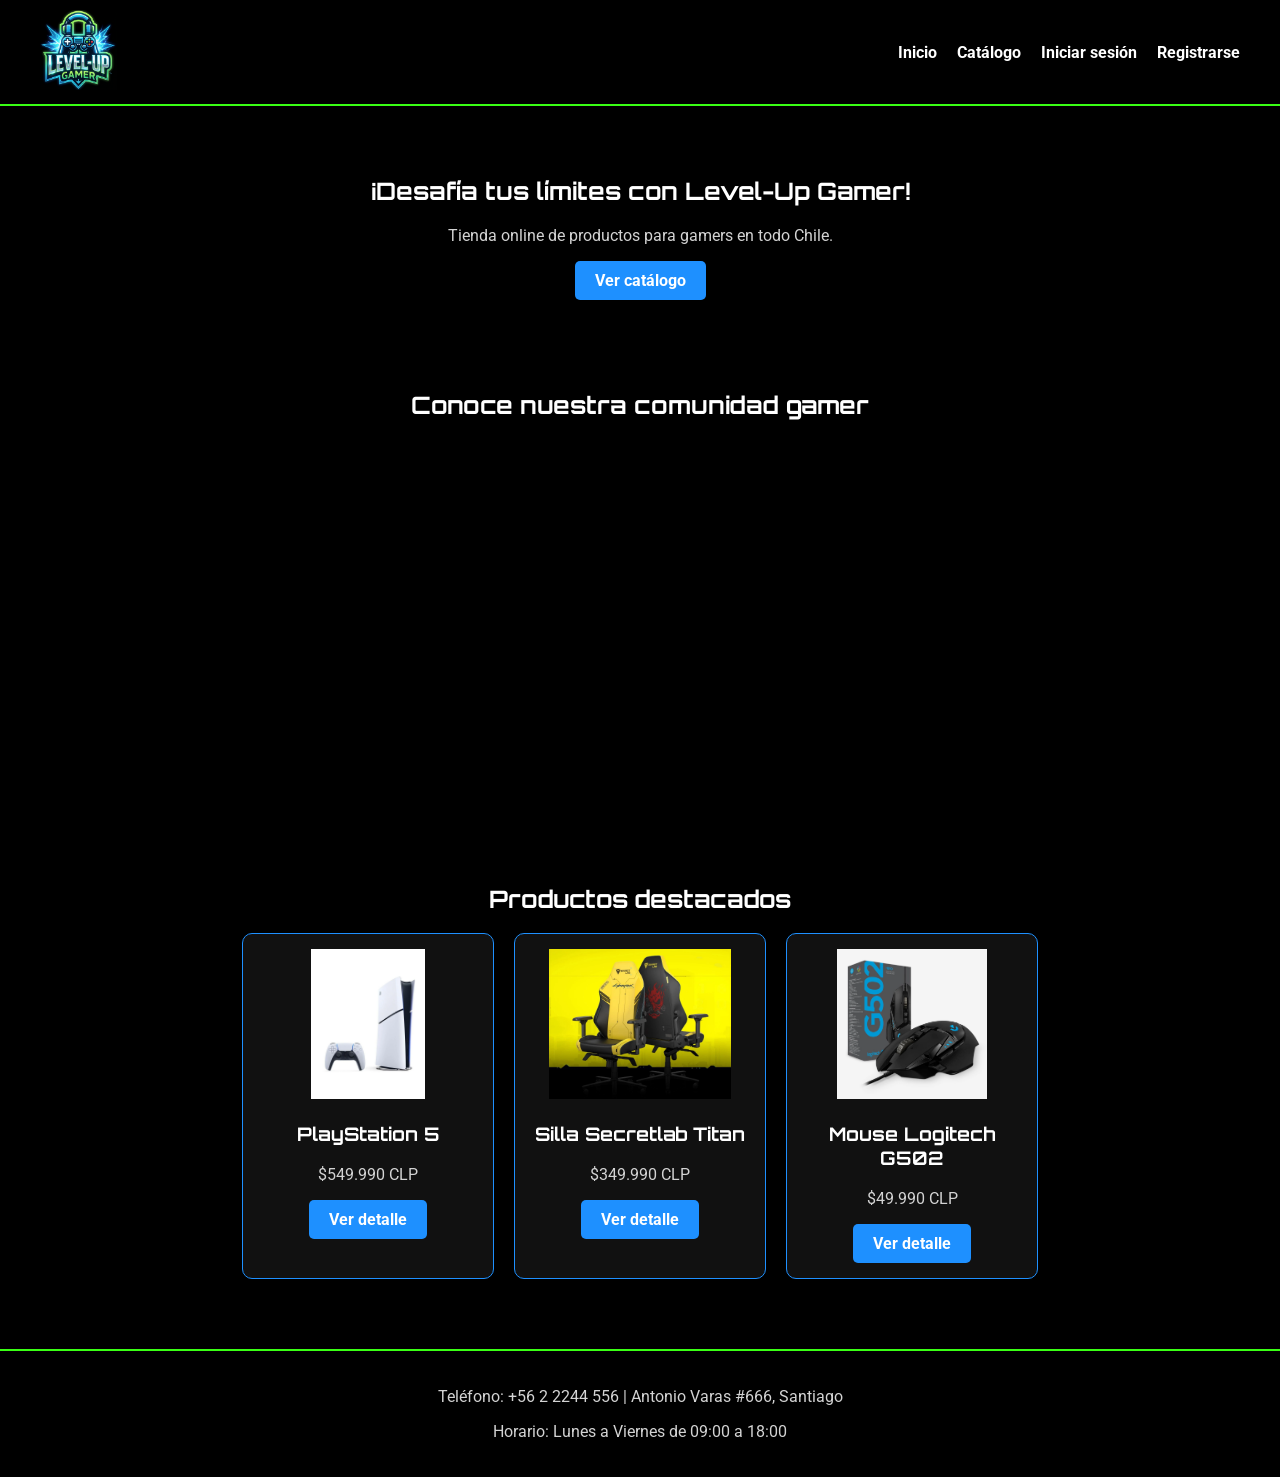
<file: index.html>
<!DOCTYPE html>
<html lang="en">
<head>
    <meta charset="UTF-8">
    <meta name="viewport" content="width=device-width, initial-scale=1.0">
    <title>Level-UP</title>
    <link rel="stylesheet" href="assets/style.css">
    <link rel="preconnect" href="https://fonts.googleapis.com">
    <link rel="preconnect" href="https://fonts.gstatic.com" crossorigin>
    <link href="https://fonts.googleapis.com/css2?family=Orbitron:wght@400;700&family=Roboto:wght@400;700&display=swap" rel="stylesheet">
</head>
<body>
    <header>
        <a href="index.html" class="logo">
            <img src="assets/img/Gemini_Generated_Image_6uzpw96uzpw96uzp.jpg" alt="Logo Level-Up Gamer">
        </a>
        <nav>
            <ul>
                <li><a href="index.html">Inicio</a></li>
                <li><a href="catalogo.html">Catálogo</a></li>
                <li><a href="login.html">Iniciar sesión</a></li>
                <li><a href="registro.html">Registrarse</a></li>
            </ul>
        </nav>
    </header>

    <main>
        <section class="frase">
            <h1>¡Desafía tus límites con Level-Up Gamer!</h1>
            <p>Tienda online de productos para gamers en todo Chile.</p>
            <a href="catalogo.html" class="btn">Ver catálogo</a>
        </section>

        <section class="video-section">
            <h2>Conoce nuestra comunidad gamer</h2>
            <iframe src="https://www.youtube.com/embed/p3qQr8kYfPQ" title="Video Level-Up Gamer" allowfullscreen></iframe>
        </section>

        <section>
            <h2>Productos destacados</h2>
            <div class="productos">
                <article class="producto">
                    <img src="assets/img/ps5.jpg" alt="PlayStation 5">
                    <h3>PlayStation 5</h3>
                    <p>$549.990 CLP</p>
                    <a class="btn" href="producto.html?nombre=PlayStation%205&precio=549990&imagen=assets/img/ps5.jpg">Ver detalle</a>
                </article>
                <article class="producto">
                    <img src="assets/img/silla-secretlab.jpg" alt="Silla Gamer Secretlab Titan">
                    <h3>Silla Secretlab Titan</h3>
                    <p>$349.990 CLP</p>
                    <a class="btn" href="producto.html?nombre=Silla%20Secretlab%20Titan&precio=349990&imagen=assets/img/silla-secretlab.jpg">Ver detalle</a>
                </article>
                <article class="producto">
                    <img src="assets/img/mouse-logitech.webp" alt="Mouse Gamer Logitech G502 HERO">
                    <h3>Mouse Logitech G502</h3>
                    <p>$49.990 CLP</p>
                    <a class="btn" href="producto.html?nombre=Mouse%20Logitech%20G502&precio=49990&imagen=assets/img/mouse-logitech.webp">Ver detalle</a>
                </article>
            </div>
        </section>
    </main>

    <footer>
        <p>Teléfono: +56 2 2244 556 | Antonio Varas #666, Santiago</p>
        <p>Horario: Lunes a Viernes de 09:00 a 18:00</p>
    </footer>

    
    
</body>
</html>
</file>
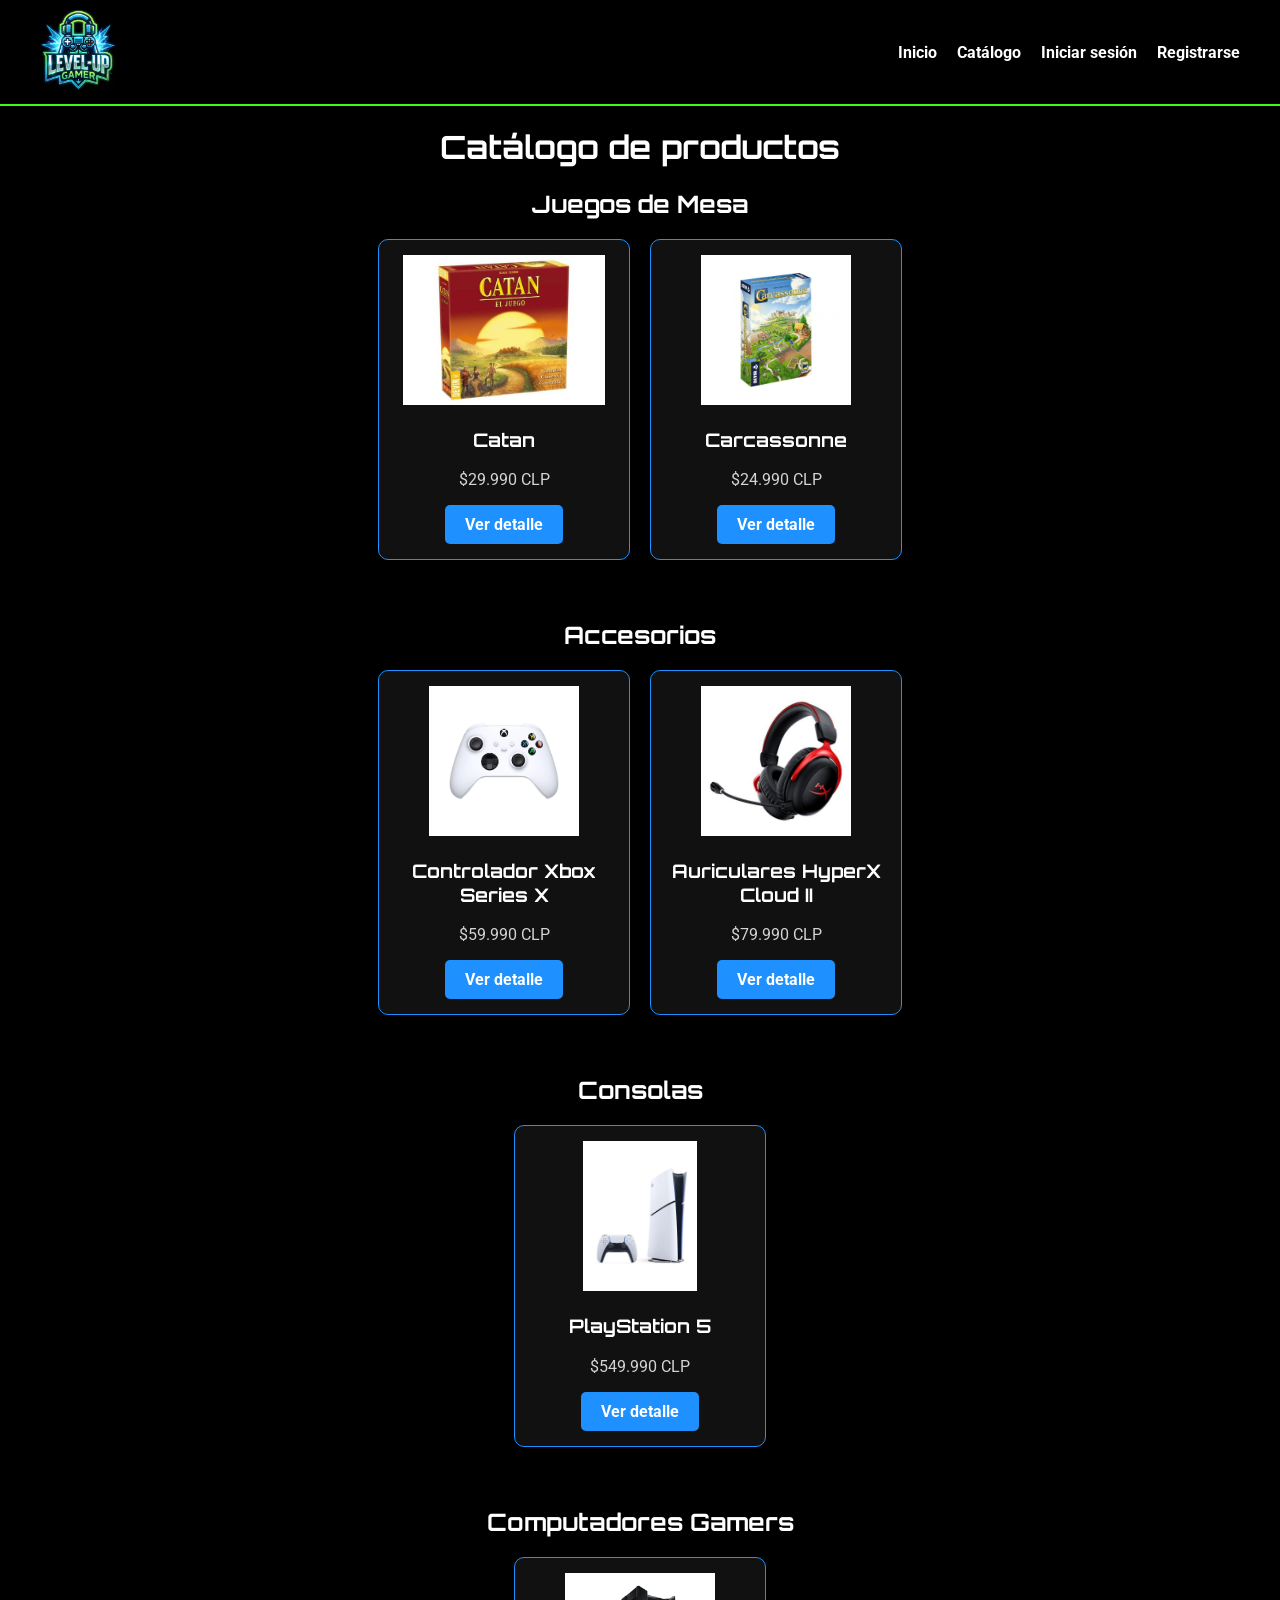
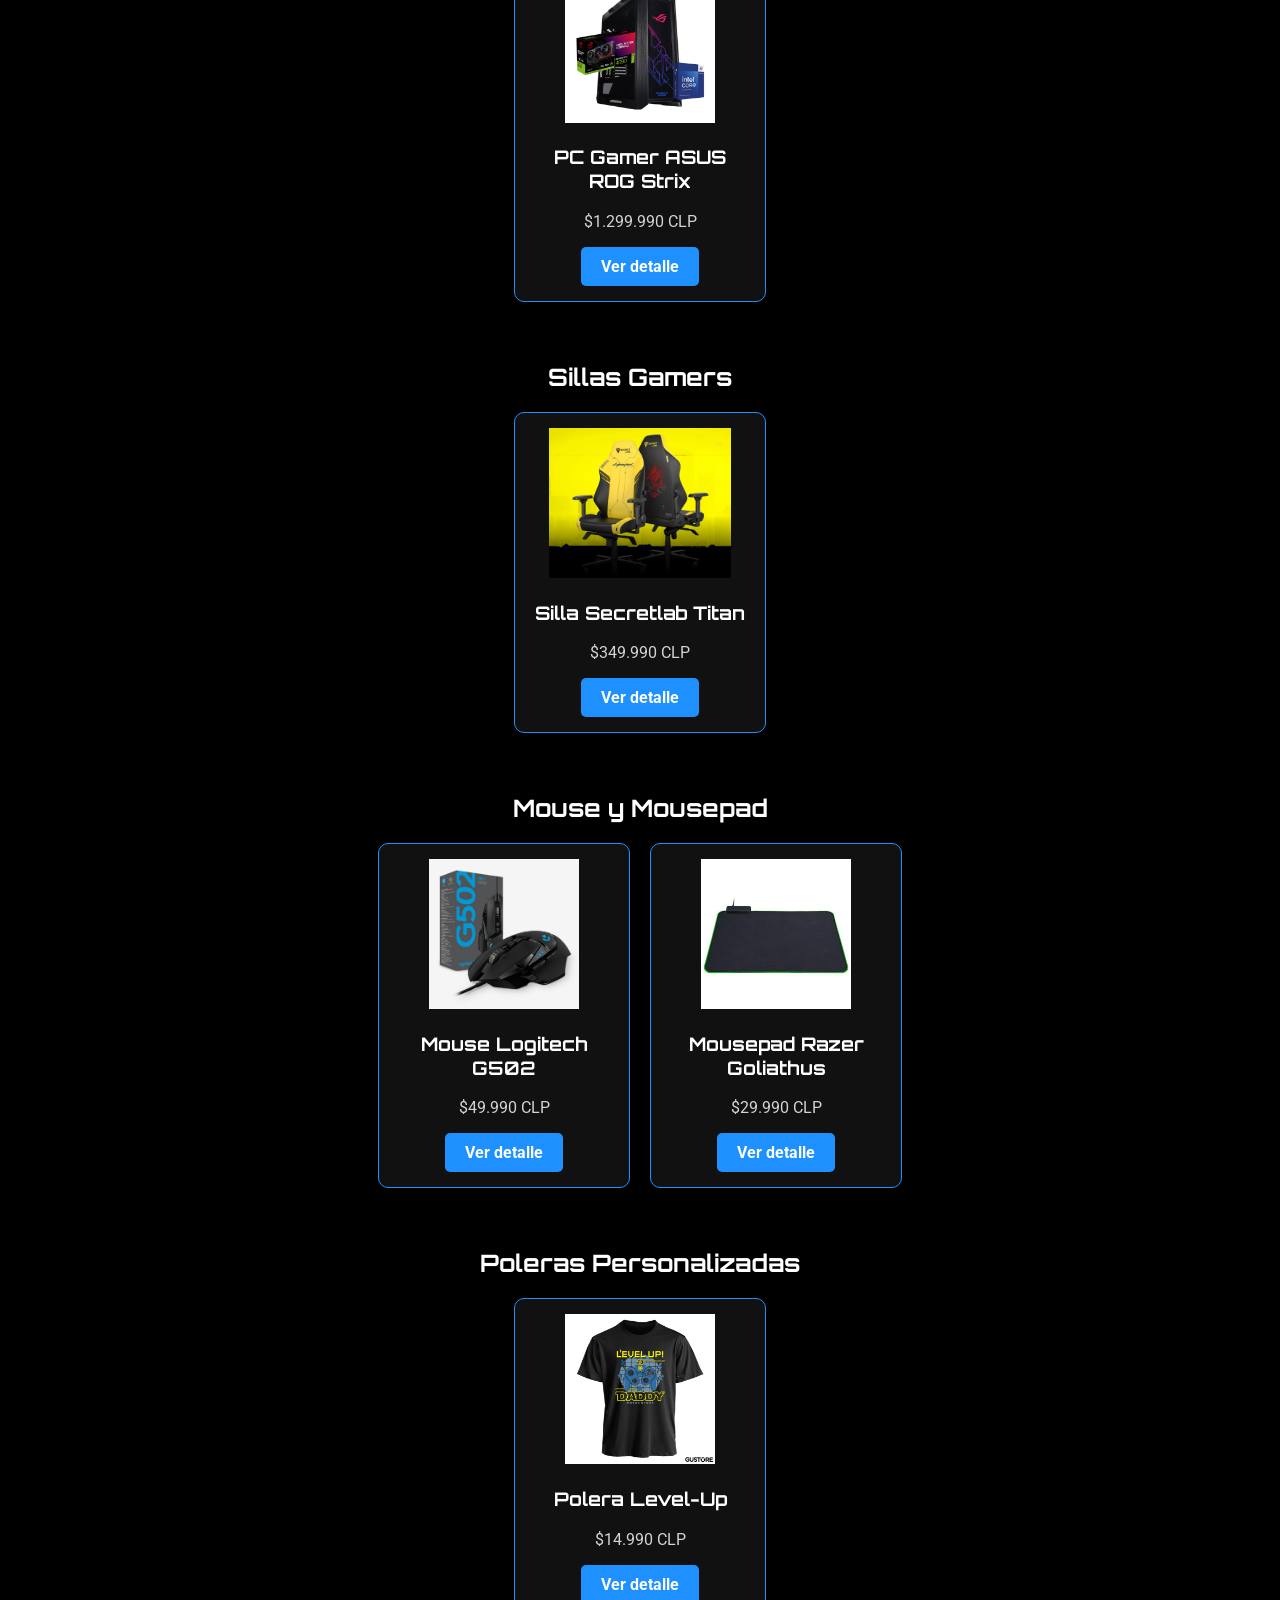
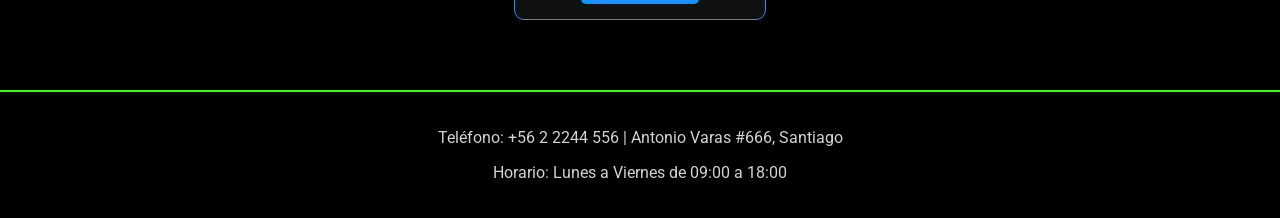
<file: catalogo.html>
<!DOCTYPE html>
<html lang="en">
<head>
    <meta charset="UTF-8">
    <meta name="viewport" content="width=device-width, initial-scale=1.0">
    <title>Catalogo</title>
    <link rel="stylesheet" href="assets/style.css">
    <link rel="preconnect" href="https://fonts.googleapis.com">
    <link rel="preconnect" href="https://fonts.gstatic.com" crossorigin>
    <link href="https://fonts.googleapis.com/css2?family=Orbitron:wght@400;700&family=Roboto:wght@400;700&display=swap" rel="stylesheet">
</head>
<body>

    <header>
        <a href="index.html" class="logo">
            <img src="assets/img/Gemini_Generated_Image_6uzpw96uzpw96uzp.jpg" alt="Logo Level-Up Gamer">
        </a>
        <nav>
            <ul>
                <li><a href="index.html">Inicio</a></li>
                <li><a href="catalogo.html">Catálogo</a></li>
                <li><a href="login.html">Iniciar sesión</a></li>
                <li><a href="registro.html">Registrarse</a></li>
            </ul>
        </nav>
    </header>

    <main>
        <h1>Catálogo de productos</h1>

        <section>
            <h2>Juegos de Mesa</h2>
            <div class="productos">
                <article class="producto">
                    <img src="assets/img/catan.jpg" alt="Catan">
                    <h3>Catan</h3>
                    <p>$29.990 CLP</p>
                    <a class="btn" href="producto.html?nombre=Catan&precio=29990&imagen=assets/img/catan.jpg">Ver detalle</a>
                </article>
                <article class="producto">
                    <img src="assets/img/carcassonne.jpg" alt="Carcassonne">
                    <h3>Carcassonne</h3>
                    <p>$24.990 CLP</p>
                    <a class="btn" href="producto.html?nombre=Carcassonne&precio=24990&imagen=assets/img/carcassonne.jpg">Ver detalle</a>
                </article>
            </div>
        </section>

        <section>
            <h2>Accesorios</h2>
            <div class="productos">
                <article class="producto">
                    <img src="assets/img/xbox-control.jpg" alt="Controlador Xbox Series X">
                    <h3>Controlador Xbox Series X</h3>
                    <p>$59.990 CLP</p>
                    <a class="btn" href="producto.html?nombre=Controlador%20Xbox%20Series%20X&precio=59990&imagen=assets/img/xbox-control.jpg">Ver detalle</a>
                </article>
                <article class="producto">
                    <img src="assets/img/hyperx-cloud2.jpg" alt="Auriculares HyperX Cloud II">
                    <h3>Auriculares HyperX Cloud II</h3>
                    <p>$79.990 CLP</p>
                    <a class="btn" href="producto.html?nombre=Auriculares%20HyperX%20Cloud%20II&precio=79990&imagen=assets/img/hyperx-cloud2.jpg">Ver detalle</a>
                </article>
            </div>
        </section>

        <section>
            <h2>Consolas</h2>
            <div class="productos">
                <article class="producto">
                    <img src="assets/img/ps5.jpg" alt="PlayStation 5">
                    <h3>PlayStation 5</h3>
                    <p>$549.990 CLP</p>
                    <a class="btn" href="producto.html?nombre=PlayStation%205&precio=549990&imagen=assets/img/ps5.jpg">Ver detalle</a>
                </article>
            </div>
        </section>

        <section>
            <h2>Computadores Gamers</h2>
            <div class="productos">
                <article class="producto">
                    <img src="assets/img/pc-rog-strix.jpg" alt="PC Gamer ASUS ROG Strix">
                    <h3>PC Gamer ASUS ROG Strix</h3>
                    <p>$1.299.990 CLP</p>
                    <a class="btn" href="producto.html?nombre=PC%20Gamer%20ASUS%20ROG%20Strix&precio=1299990&imagen=assets/img/pc-rog-strix.jpg">Ver detalle</a>
                </article>
            </div>
        </section>

        <section>
            <h2>Sillas Gamers</h2>
            <div class="productos">
                <article class="producto">
                    <img src="assets/img/silla-secretlab.jpg" alt="Silla Gamer Secretlab Titan">
                    <h3>Silla Secretlab Titan</h3>
                    <p>$349.990 CLP</p>
                    <a class="btn" href="producto.html?nombre=Silla%20Secretlab%20Titan&precio=349990&imagen=assets/img/silla-secretlab.jpg">Ver detalle</a>
                </article>
            </div>
        </section>

        <section>
            <h2>Mouse y Mousepad</h2>
            <div class="productos">
                <article class="producto">
                    <img src="assets/img/mouse-logitech.webp" alt="Mouse Gamer Logitech G502 HERO">
                    <h3>Mouse Logitech G502</h3>
                    <p>$49.990 CLP</p>
                    <a class="btn" href="producto.html?nombre=Mouse%20Logitech%20G502&precio=49990&imagen=assets/img/mouse-logitech.webp">Ver detalle</a>
                </article>
                <article class="producto">
                    <img src="assets/img/mousepad-razer.jpg" alt="Mousepad Razer Goliathus Extended Chroma">
                    <h3>Mousepad Razer Goliathus</h3>
                    <p>$29.990 CLP</p>
                    <a class="btn" href="producto.html?nombre=Mousepad%20Razer%20Goliathus&precio=29990&imagen=assets/img/mousepad-razer.jpg">Ver detalle</a>
                </article>
            </div>
        </section>

        <section>
            <h2>Poleras Personalizadas</h2>
            <div class="productos">
                <article class="producto">
                    <img src="assets/img/polera-levelup.jpg" alt="Polera Gamer Personalizada Level-Up">
                    <h3>Polera Level-Up</h3>
                    <p>$14.990 CLP</p>
                    <a class="btn" href="producto.html?nombre=Polera%20Level-Up&precio=14990&imagen=assets/img/polera-levelup.jpg">Ver detalle</a>
                </article>
            </div>
        </section>
    </main>

    <footer>
        <p>Teléfono: +56 2 2244 556 | Antonio Varas #666, Santiago</p>
        <p>Horario: Lunes a Viernes de 09:00 a 18:00</p>
    </footer>
    
</body>
</html>
</file>
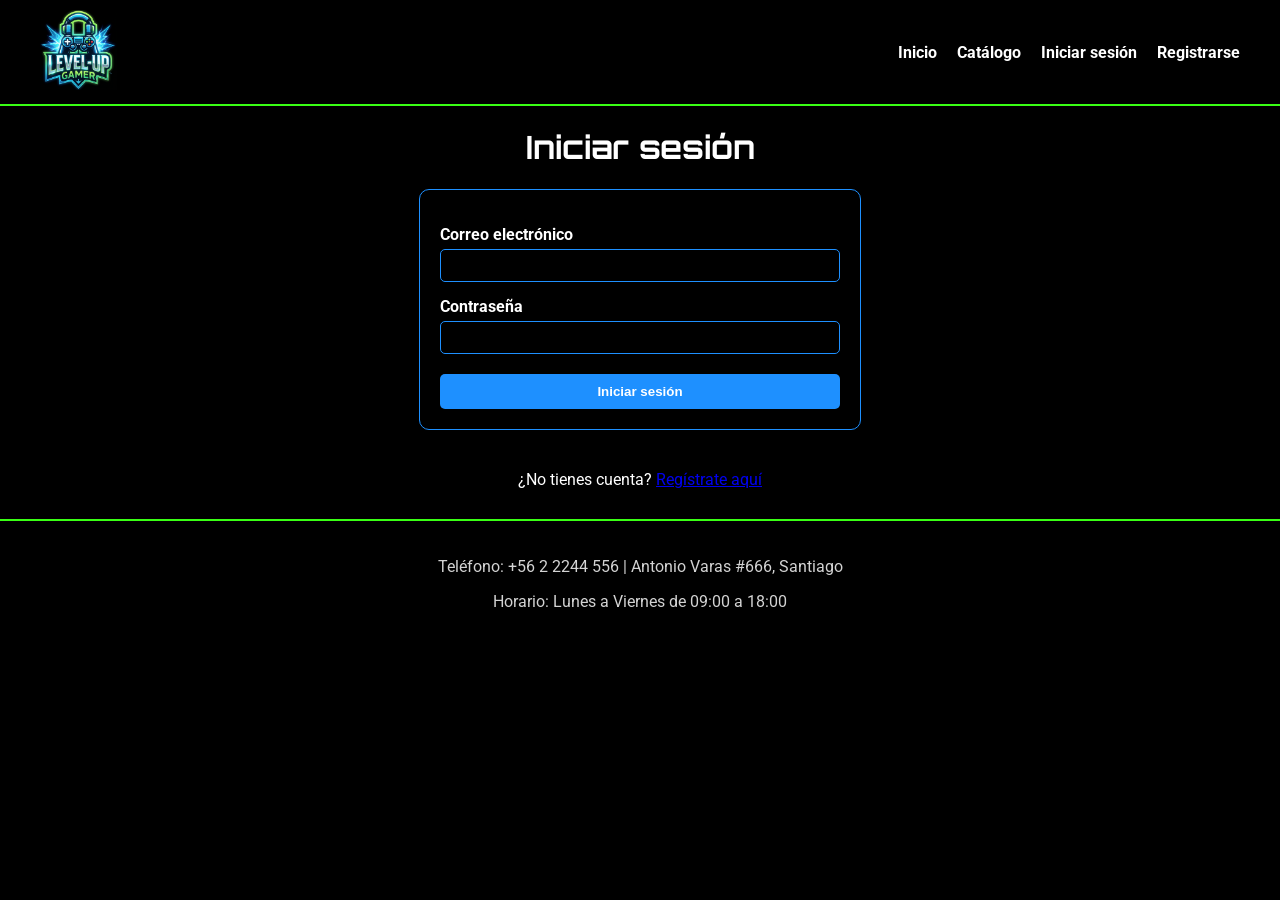
<file: login.html>
<!DOCTYPE html>
<html lang="es">
<head>
    <meta charset="UTF-8">
    <meta name="viewport" content="width=device-width, initial-scale=1.0">
    <title>Iniciar sesión - Level-Up Gamer</title>
    <link rel="stylesheet" href="assets/style.css">
    <link rel="preconnect" href="https://fonts.googleapis.com">
    <link rel="preconnect" href="https://fonts.gstatic.com" crossorigin>
    <link href="https://fonts.googleapis.com/css2?family=Orbitron:wght@400;700&family=Roboto:wght@400;700&display=swap" rel="stylesheet">
</head>
<body>

    <header>
        <a href="index.html" class="logo">
            <img src="assets/img/Gemini_Generated_Image_6uzpw96uzpw96uzp.jpg" alt="Logo Level-Up Gamer">
        </a>
        <nav>
            <ul>
                <li><a href="index.html">Inicio</a></li>
                <li><a href="catalogo.html">Catálogo</a></li>
                <li><a href="login.html">Iniciar sesión</a></li>
                <li><a href="registro.html">Registrarse</a></li>
            </ul>
        </nav>
    </header>

    <main>
        <h1>Iniciar sesión</h1>

        <form class="formulario" id="formularioLogin" onsubmit="return validarLogin()">
            <label for="email">Correo electrónico</label>
            <input type="email" id="email" name="email" autocomplete="email">
            <p class="error" id="error_email">Ingresa un correo electrónico válido.</p>

            <label for="password">Contraseña</label>
            <input type="password" id="password" name="password" autocomplete="current-password">
            <p class="error" id="error_password">La contraseña no puede estar vacía.</p>

            <button type="submit" class="btn">Iniciar sesión</button>
            <p class="exito" id="mensajeExito">¡Inicio de sesión exitoso!</p>
        </form>

        <p style="text-align:center;">¿No tienes cuenta? <a href="registro.html">Regístrate aquí</a></p>
    </main>

    <footer>
        <p>Teléfono: +56 2 2244 556 | Antonio Varas #666, Santiago</p>
        <p>Horario: Lunes a Viernes de 09:00 a 18:00</p>
    </footer>

    <script src="assets/js/login.js"></script>
</body>
</html>
</file>
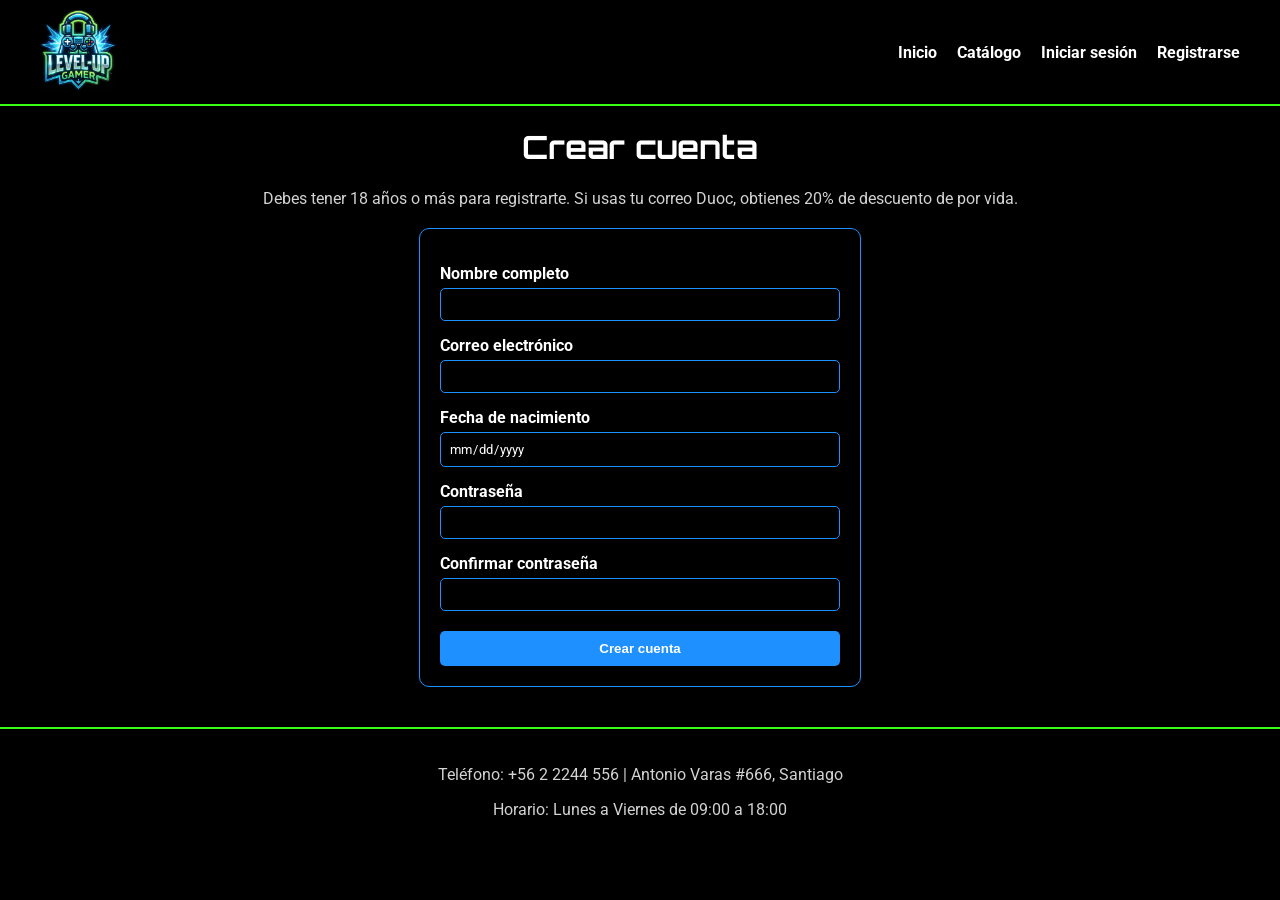
<file: registro.html>
<!DOCTYPE html>
<html lang="es">
<head>
    <meta charset="UTF-8">
    <meta name="viewport" content="width=device-width, initial-scale=1.0">
    <title>Crear cuenta - Level-Up Gamer</title>
    <link rel="stylesheet" href="assets/style.css">
    <link rel="preconnect" href="https://fonts.googleapis.com">
    <link rel="preconnect" href="https://fonts.gstatic.com" crossorigin>
    <link href="https://fonts.googleapis.com/css2?family=Orbitron:wght@400;700&family=Roboto:wght@400;700&display=swap" rel="stylesheet">
</head>
<body>

    <header>
        <a href="index.html" class="logo">
            <img src="assets/img/Gemini_Generated_Image_6uzpw96uzpw96uzp.jpg" alt="Logo Level-Up Gamer">
        </a>
        <nav>
            <ul>
                <li><a href="index.html">Inicio</a></li>
                <li><a href="catalogo.html">Catálogo</a></li>
                <li><a href="login.html">Iniciar sesión</a></li>
                <li><a href="registro.html">Registrarse</a></li>
            </ul>
        </nav>
    </header>

    <main>
        <h1>Crear cuenta</h1>
        <p style="text-align:center; color:#D3D3D3;">Debes tener 18 años o más para registrarte. Si usas tu correo Duoc, obtienes 20% de descuento de por vida.</p>

        <form class="formulario" id="formularioRegistro" onsubmit="return validarRegistro()">
            <label for="nombreCompleto">Nombre completo</label>
            <input type="text" id="nombreCompleto" name="nombreCompleto" autocomplete="name">
            <p class="error" id="error_nombre">El nombre debe tener entre 2 y 100 caracteres.</p>

            <label for="email">Correo electrónico</label>
            <input type="email" id="email" name="email" autocomplete="email">
            <p class="error" id="error_email">Ingresa un correo electrónico válido.</p>

            <label for="fechaNacimiento">Fecha de nacimiento</label>
            <input type="date" id="fechaNacimiento" name="fechaNacimiento" autocomplete="bday">
            <p class="error" id="error_fecha">Debes tener 18 años o más para registrarte.</p>

            <label for="password">Contraseña</label>
            <input type="password" id="password" name="password" autocomplete="new-password">
            <p class="error" id="error_password">La contraseña debe tener al menos 6 caracteres.</p>

            <label for="confirmarPassword">Confirmar contraseña</label>
            <input type="password" id="confirmarPassword" name="confirmarPassword" autocomplete="new-password">
            <p class="error" id="error_confirmar">Las contraseñas no coinciden.</p>

            <button type="submit" class="btn">Crear cuenta</button>
            <p class="exito" id="mensajeExito">¡Cuenta creada con éxito!</p>
            <p class="exito" id="mensajeDescuento">Tienes 20% de descuento de por vida por registrarte con correo Duoc.</p>
        </form>
    </main>

    <footer>
        <p>Teléfono: +56 2 2244 556 | Antonio Varas #666, Santiago</p>
        <p>Horario: Lunes a Viernes de 09:00 a 18:00</p>
    </footer>

    <script src="assets/js/registro.js"></script>
</body>
</html>
</file>
<file: assets/style.css>
body {
    margin: 0; /* Quita el espacio en blanco que el navegador pone por defecto alrededor de la página */
    padding: 0; /* Quita el espacio interno por defecto */
    background-color: #000000; /* Color de fondo de toda la página (negro) */
    color: #ffffff; /* Color del texto por defecto (blanco) */
    font-family: 'Roboto', sans-serif; /* Tipografía general del sitio */
}

h1, h2, h3 {
    font-family: 'Orbitron', sans-serif; /* Tipografía especial para los títulos */
    text-align: center; /* Centra el texto del título */
}

header {
    display: flex; /* Pone el logo y el menú uno al lado del otro */
    align-items: center; /* Centra verticalmente el logo y el menú */
    justify-content: space-between; /* Deja el logo a la izquierda y el menú a la derecha */
    padding: 10px 40px; /* Espacio interno arriba/abajo y a los costados */
    border-bottom: 2px solid #39FF14; /* Línea verde debajo del header */
}

.logo img {
    height: 80px; /* Alto de la imagen del logo */
}

nav ul {
    display: flex; /* Pone los links del menú en fila */
    list-style: none; /* Quita los puntos de la lista */
    gap: 20px; /* Espacio entre cada link */
    margin: 0; /* Quita el margen por defecto de la lista */
    padding: 0; /* Quita el padding por defecto de la lista */
}

nav a {
    color: #ffffff; /* Color de los links del menú (blanco) */
    text-decoration: none; /* Quita el subrayado de los links */
    font-weight: bold; /* Texto en negrita */
}

.frase {
    text-align: center; /* Centra el texto de la sección */
    padding: 50px 20px; /* Espacio interno arriba/abajo y a los costados */
}

.frase p {
    color: #D3D3D3; /* Color gris claro para el texto secundario */
}

.btn {
    background-color: #1E90FF; /* Color de fondo del botón (azul) */
    color: #ffffff; /* Color del texto del botón */
    padding: 10px 20px; /* Espacio interno del botón */
    border: none; /* Quita el borde por defecto */
    border-radius: 5px; /* Bordes redondeados */
    text-decoration: none; /* Quita el subrayado si el botón es un link */
    font-weight: bold; /* Texto en negrita */
    cursor: pointer; /* Cambia el cursor a "mano" al pasar por encima */
    display: inline-block; /* Permite darle padding aunque sea un link */
}

.video-section {
    text-align: center; /* Centra el contenido de la sección */
    padding: 20px; /* Espacio interno */
}

.video-section iframe {
    width: 100%; /* El video ocupa todo el ancho disponible */
    max-width: 700px; /* Pero no crece más de 700px */
    height: 400px; /* Alto fijo del video */
    border: none; /* Quita el borde por defecto del iframe */
}

.productos {
    display: flex; /* Pone las tarjetas de producto en fila */
    flex-wrap: wrap; /* Si no caben, pasan a la siguiente línea */
    justify-content: center; /* Centra las tarjetas horizontalmente */
    gap: 20px; /* Espacio entre tarjetas */
    padding: 0 20px 40px; /* Espacio interno a los costados y abajo */
}

.producto {
    background-color: #111111; /* Color de fondo de la tarjeta (gris muy oscuro) */
    border: 1px solid #1E90FF; /* Borde azul de la tarjeta */
    border-radius: 10px; /* Bordes redondeados */
    padding: 15px; /* Espacio interno de la tarjeta */
    width: 220px; /* Ancho fijo de la tarjeta */
    text-align: center; /* Centra el texto dentro de la tarjeta */
}

.producto img {
    width: 100%; /* La imagen ocupa todo el ancho de la tarjeta */
    height: 150px; /* Alto fijo de la imagen */
    object-fit: contain; /* Achica/agranda la imagen sin deformarla ni recortarla */
}

.producto p {
    color: #D3D3D3; /* Color gris claro para el precio */
}

footer {
    background-color: #000000; /* Color de fondo del footer (negro) */
    border-top: 2px solid #39FF14; /* Línea verde arriba del footer */
    text-align: center; /* Centra el texto del footer */
    padding: 20px; /* Espacio interno */
    margin-top: 30px; /* Separa el footer del contenido de arriba */
}

footer p, footer a {
    color: #D3D3D3; /* Color gris claro para el texto del footer */
    text-decoration: none; /* Quita el subrayado de los links */
}

.formulario {
    max-width: 400px; /* Ancho máximo del formulario */
    margin: 20px auto 40px; /* Centra el formulario horizontalmente (el "auto") */
    padding: 20px; /* Espacio interno */
    border: 1px solid #1E90FF; /* Borde azul */
    border-radius: 10px; /* Bordes redondeados */
    display: flex; /* Para poder acomodar los campos en columna */
    flex-direction: column; /* Pone los campos uno debajo del otro */
}

.formulario label {
    margin-top: 15px; /* Espacio arriba de cada etiqueta */
    font-weight: bold; /* Texto en negrita */
}

.formulario input, .formulario textarea {
    padding: 8px; /* Espacio interno del campo */
    margin-top: 5px; /* Separa el campo de su etiqueta */
    border-radius: 5px; /* Bordes redondeados */
    border: 1px solid #1E90FF; /* Borde azul del campo */
    background-color: #000000; /* Fondo negro del campo */
    color: #ffffff; /* Color del texto que escribe el usuario */
    font-family: 'Roboto', sans-serif; /* Misma tipografía que el resto del sitio */
}

.formulario button {
    margin-top: 20px; /* Separa el botón del último campo */
}

.error {
    color: #ff5c5c; /* Color rojo para los mensajes de error */
    font-size: 13px; /* Tamaño de letra más chico */
    display: none; /* Oculto por defecto, JS lo muestra si hay error */
    margin: 5px 0 0; /* Espacio arriba del mensaje */
}

.exito {
    color: #39FF14; /* Color verde para el mensaje de éxito */
    text-align: center; /* Centra el texto */
    display: none; /* Oculto por defecto, JS lo muestra al enviar bien el formulario */
    margin-top: 15px; /* Espacio arriba del mensaje */
}

/* ---------- Detalle de producto ---------- */
.detalle {
    max-width: 400px; /* Ancho máximo de la ficha de producto */
    margin: 20px auto 40px; /* Centra la ficha horizontalmente */
    padding: 20px; /* Espacio interno */
    border: 1px solid #1E90FF; /* Borde azul */
    border-radius: 10px; /* Bordes redondeados */
    background-color: #111111; /* Fondo gris muy oscuro */
    text-align: center; /* Centra el texto */
}

.detalle img {
    width: 100%; /* La imagen ocupa todo el ancho de la ficha */
    max-height: 250px; /* Alto máximo de la imagen */
    object-fit: contain; /* Achica/agranda la imagen sin deformarla */
    margin-bottom: 15px; /* Espacio debajo de la imagen */
}
</file>
